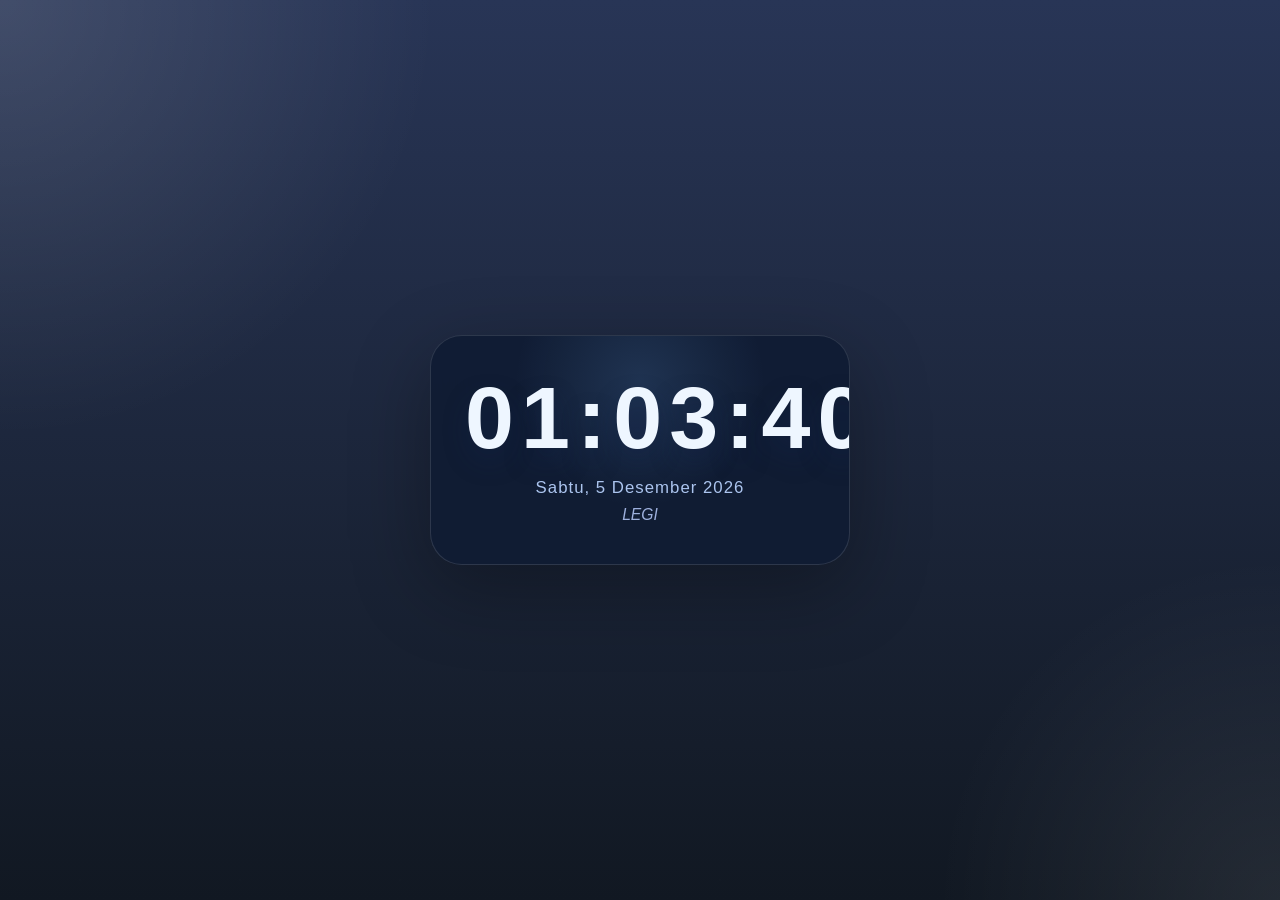
<file: index.html>
<!DOCTYPE html>
<html lang="id">
<head>
    <meta charset="UTF-8">
    <meta name="viewport" content="width=device-width, initial-scale=1.0">
    <title>Jam Live</title>
    <link rel="stylesheet" href="nn.css">
</head>
<body>

    <div class="kotak-jam">
        <div id="waktu">00:00:00</div>
        <div id="tanggal">Memuatkan tarikh...</div>
        <div id="tanggal-jawa">Memuatkan tarikh Jawa...</div>
    </div>

    <script src="clock.js"></script>
</body>
</html>
</file>
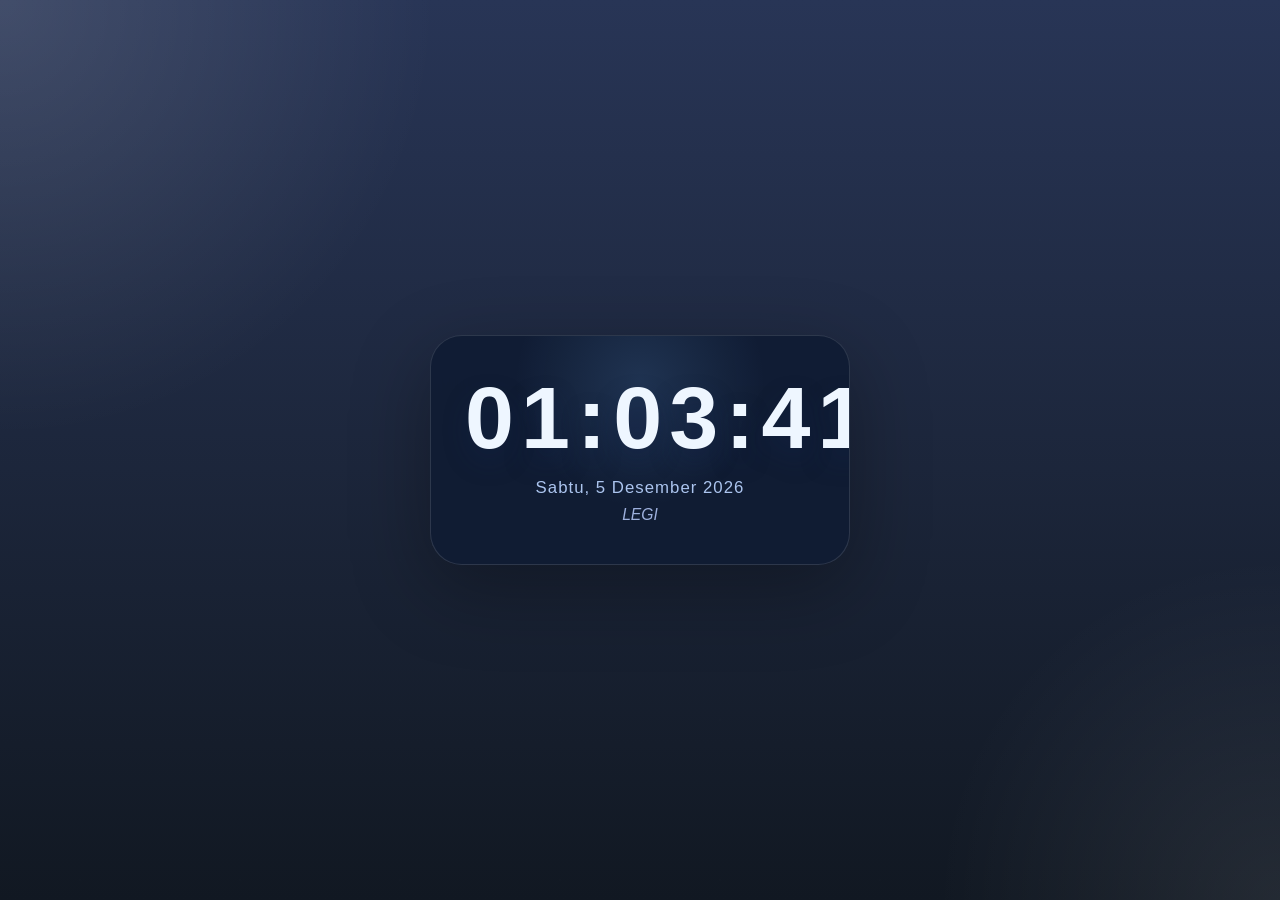
<file: sayaa.html>
<!DOCTYPE html>
<html lang="id">
<head>
    <meta charset="UTF-8">
    <meta name="viewport" content="width=device-width, initial-scale=1.0">
    <title>Jam Live</title>
    <link rel="stylesheet" href="nn.css">
</head>
<body>

    <div class="kotak-jam">
        <div id="waktu">00:00:00</div>
        <div id="tanggal">Memuatkan tarikh...</div>
        <div id="tanggal-jawa">Memuatkan tarikh Jawa...</div>
    </div>

    <script src="clock.js"></script>
</body>
</html>
</file>
<file: nn.css>
/* Layout keseluruhan */
:root {
    color-scheme: dark;
    color: #f4f7fb;
    background: radial-gradient(circle at top, #4b6cb7 0%, #182848 55%, #0f1a2f 100%);
    font-family: 'Inter', 'Segoe UI', Tahoma, Geneva, Verdana, sans-serif;
}

* {
    box-sizing: border-box;
}

html, body {
    width: 100%;
    height: 100vh;
    margin: 0;
    padding: 0;
}

body {
    display: grid;
    place-items: center;
    background: radial-gradient(circle at top left, rgba(255,255,255,0.12), transparent 28%),
                radial-gradient(circle at bottom right, rgba(255,255,255,0.08), transparent 22%),
                linear-gradient(180deg, #283556 0%, #111822 100%);
}

body::before {
    content: '';
    position: fixed;
    inset: 0;
    background-image: url('data:image/svg+xml,%3Csvg width="160" height="160" viewBox="0 0 160 160" xmlns="http://www.w3.org/2000/svg"%3E%3Cg fill="none" stroke="rgba(255,255,255,0.06)" stroke-width="1"%3E%3Cpath d="M80 0v160M0 80h160"/%3E%3C/g%3E%3C/svg%3E');
    opacity: 0.14;
    pointer-events: none;
}

.kotak-jam {
    position: relative;
    width: min(100%, 420px);
    padding: 40px 34px;
    border-radius: 32px;
    background: rgba(16, 28, 52, 0.94);
    border: 1px solid rgba(255, 255, 255, 0.12);
    box-shadow: 0 24px 80px rgba(0, 0, 0, 0.30);
    text-align: center;
    backdrop-filter: blur(18px);
    overflow: hidden;
}

.kotak-jam::after {
    content: '';
    position: absolute;
    inset: 0;
    background: radial-gradient(circle at 50% 20%, rgba(118, 182, 255, 0.15), transparent 45%);
    pointer-events: none;
}

.waktu-label {
    display: inline-flex;
    align-items: center;
    gap: 10px;
    margin-bottom: 22px;
    font-size: 14px;
    font-weight: 600;
    text-transform: uppercase;
    letter-spacing: 0.18em;
    color: #98b4e2;
}

#waktu {
    position: relative;
    z-index: 1;
    font-size: clamp(3.5rem, 7vw, 5.5rem);
    font-weight: 800;
    line-height: 0.95;
    color: #eef6ff;
    letter-spacing: 0.08em;
    text-shadow: 0 12px 24px rgba(17, 37, 79, 0.35);
}

#tanggal,
#tanggal-jawa {
    position: relative;
    z-index: 1;
    margin: 0;
    color: #acc5ef;
}

#tanggal {
    margin-top: 18px;
    font-size: 1.05rem;
    letter-spacing: 0.06em;
}

#tanggal-jawa {
    margin-top: 8px;
    font-size: 0.98rem;
    font-style: italic;
    color: #9db0dd;
}

@media (max-width: 480px) {
    .kotak-jam {
        padding: 28px 22px;
        border-radius: 24px;}
    #waktu {
        font-size: clamp(3rem, 11vw, 4.5rem); }
}
</file>
